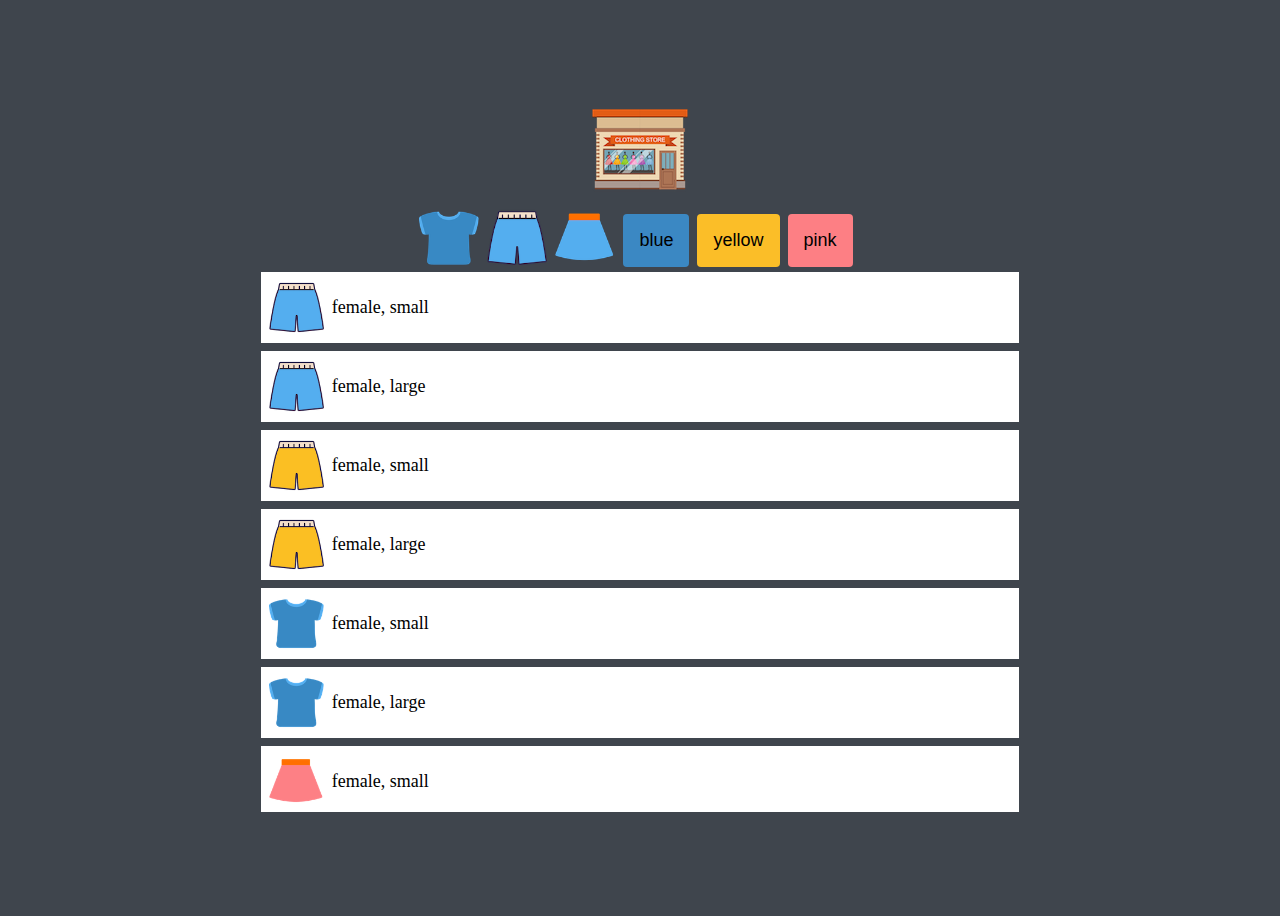
<file: index.html>
<!DOCTYPE html>
<html lang="en">
	<head>
		<meta charset="UTF-8" />
		<meta name="viewport" content="width=device-width, initial-scale=1.0" />
		<title>Online Shopping</title>
		<link rel="stylesheet" href="style.css" />
		<script src="src/main_refactoring.js" defer></script>
	</head>
	<body>
		<div class="nav__logo">
			<img src="img/logo.png" />
		</div>

		<ul class="nav__menu">
			<li class="nav__item" id="tshirts">
				<img
					class="btn imgBtn"
					src="img/blue_t.png"
					data-key="type"
					data-value="tshirt"
				/>
			</li>
			<li class="nav__item" id="pants">
				<img
					class="btn imgBtn"
					src="img/blue_p.png"
					data-key="type"
					data-value="pants"
				/>
			</li>
			<li class="nav__item" id="skirt">
				<img
					class="btn imgBtn"
					src="img/blue_s.png"
					data-key="type"
					data-value="skirt"
				/>
			</li>
			<li class="nav__item" id="blue">
				<button class="btn textBtn btn-blue" data-key="color" data-value="blue">
					blue
				</button>
			</li>
			<li class="nav__item" id="yellow">
				<button
					class="btn textBtn btn-yellow"
					data-key="color"
					data-value="yellow"
				>
					yellow
				</button>
			</li>
			<li class="nav__item" id="pink">
				<button class="btn textBtn btn-pink" data-key="color" data-value="pink">
					pink
				</button>
			</li>
		</ul>

		<ul class="list"></ul>
	</body>
</html>
</file>
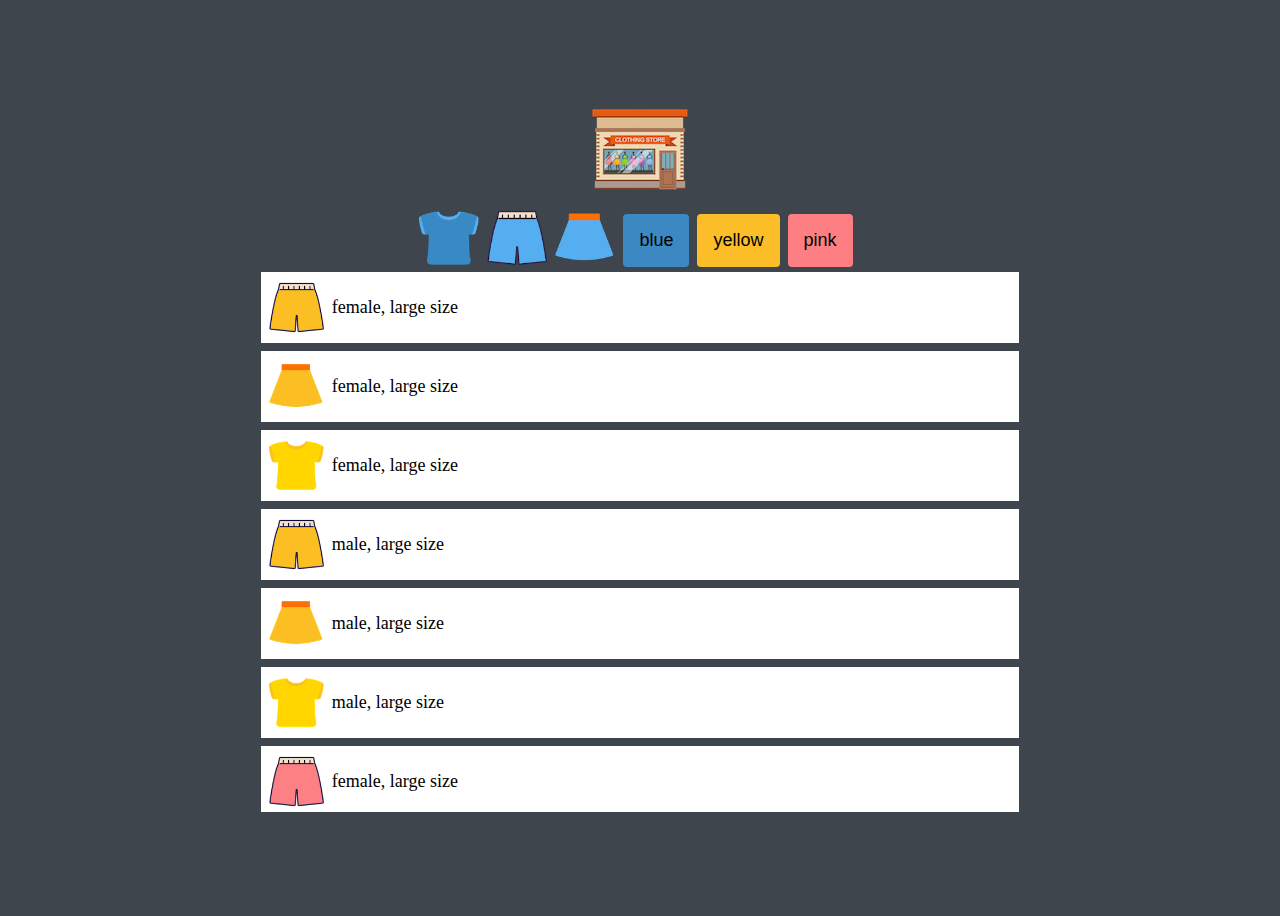
<file: test.html>
<!DOCTYPE html>
<html lang="en">
	<head>
		<meta charset="UTF-8" />
		<meta name="viewport" content="width=device-width, initial-scale=1.0" />
		<title>Online Shopping</title>
		<link rel="stylesheet" href="style.css" />
		<script src="src/test.js" defer></script>
	</head>
	<body>
		<div class="nav__logo">
			<img src="img/logo.png" />
		</div>

		<ul class="nav__menu">
			<li class="nav__item" id="tshirts">
				<img
					class="btn imgBtn"
					src="img/blue_t.png"
					data-key="type"
					data-value="tshirt"
				/>
			</li>
			<li class="nav__item" id="pants">
				<img
					class="btn imgBtn"
					src="img/blue_p.png"
					data-key="type"
					data-value="pants"
				/>
			</li>
			<li class="nav__item" id="skirt">
				<img
					class="btn imgBtn"
					src="img/blue_s.png"
					data-key="type"
					data-value="skirt"
				/>
			</li>
			<li class="nav__item" id="blue">
				<button class="btn textBtn btn-blue" data-key="color" data-value="blue">
					blue
				</button>
			</li>
			<li class="nav__item" id="yellow">
				<button
					class="btn textBtn btn-yellow"
					data-key="color"
					data-value="yellow"
				>
					yellow
				</button>
			</li>
			<li class="nav__item" id="pink">
				<button class="btn textBtn btn-pink" data-key="color" data-value="pink">
					pink
				</button>
			</li>
		</ul>

		<ul class="list"></ul>
	</body>
</html>
</file>
<file: style.css>
:root {
	/* color */
	--color-black: #3f454d;
	--color-white: #ffffff;
	--color-blue: #3b88c3;
	--color-yellow: #fbbe28;
	--color-pink: #fd7f84;
	--color-light-grey: #dfdfdf;

	/* size */
	--size-button: 60px;
	--base-space: 8px;
	--font-size: 18px;
	--size-border: 4px;
	--size-thumbnail: 55px;

	/* animation */
	--animation-duration: 300ms;
}

* {
	box-sizing: border-box;
}

body {
	height: 100vh;
	/* 절대 기준(width, height)이 없으면 space-around, space-between, flex-end 등 모두 제대로 셋팅되지 않음.
  시작점 및 기준이 없기 때문. %는 상대비율이기 때문에 기준이 되지 못한다. */
	background-color: var(--color-black);
	display: flex;
	flex-direction: column;
	justify-content: center;
	align-items: center;
}

ul {
	list-style: none;
	margin: 0;
	padding: 0;
}
.nav__menu {
	/* button 모임 */
	display: flex;
	align-items: center;
}

.btn {
	background-color: transparent;
	border-radius: 0.2em;
	border: none;
	outline: none;
	cursor: pointer;
	margin-right: var(--base-space);
}
/* 마우스 올렸을 때 커지는 애니메이션 효과 */
.btn:hover,
.nav__logo:hover {
	cursor: pointer;
	transform: scale(1.1);
	transition: transform var(--animation-duration) ease;
}

.imgBtn {
	width: var(--size-button);
	height: var(--size-button);
}
.textBtn {
	font-size: var(--font-size);
	padding: calc(var(--base-space) * 2);
	border-radius: var(--size-border);
}

.btn-blue {
	background-color: var(--color-blue);
}
.btn-yellow {
	background-color: var(--color-yellow);
}
.btn-pink {
	background-color: var(--color-pink);
}

.list {
	width: 60%;
	height: 60%;
	list-style: none;
	padding-left: 0;
	/* overflow: auto; */
	overflow-y: scroll;
}

.list__item {
	background-color: var(--color-white);
	display: flex;
	align-items: center;
	padding: var(--base-space);
	margin-bottom: var(--base-space);
}
.list__item-thumbnail {
	width: var(--size-thumbnail);
	height: var(--size-thumbnail);
}
.list__item-detail {
	margin-left: var(--base-space);
	font-size: var(--font-size);
}
.invisible {
	display: none;
}
</file>
